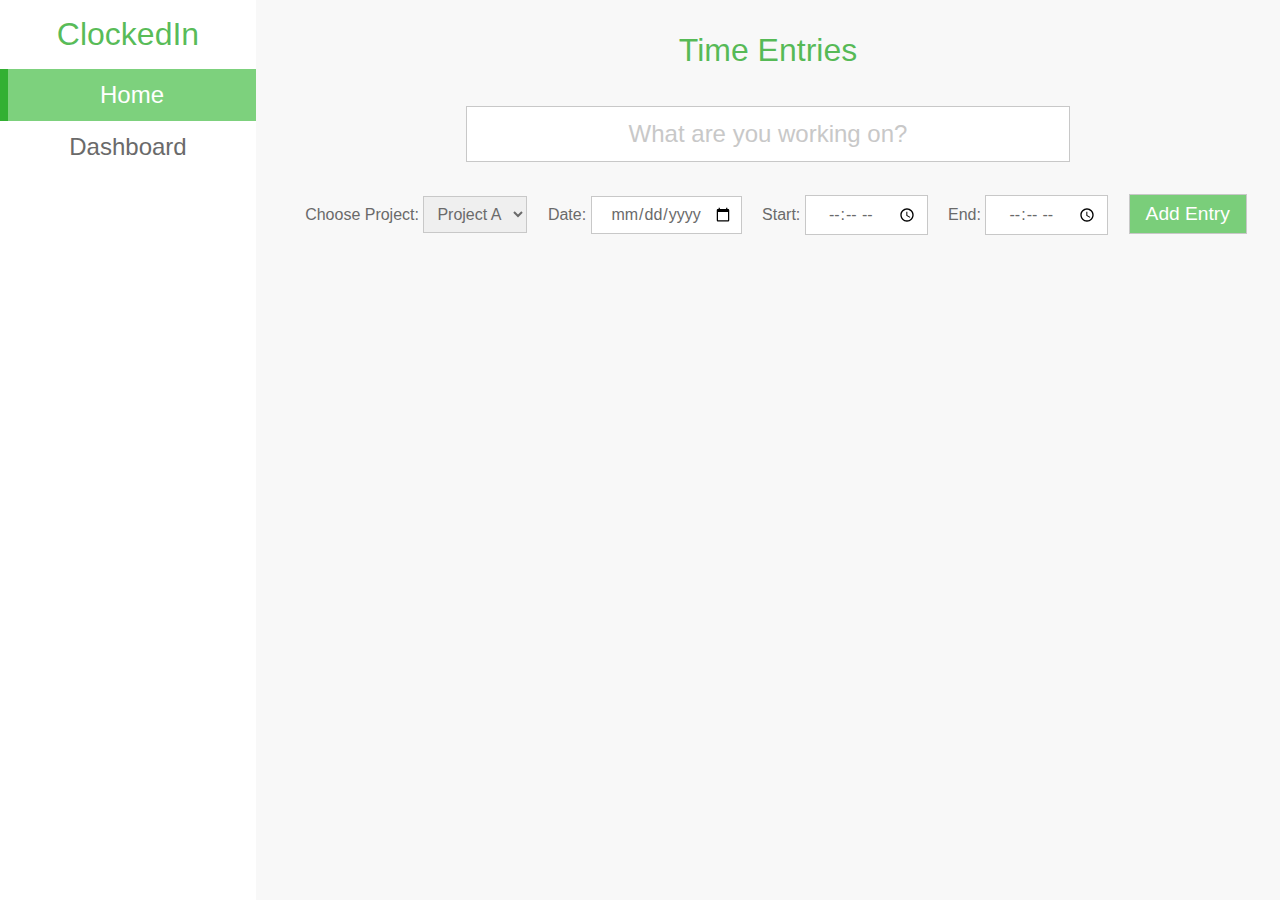
<file: src/index.html>
<!DOCTYPE html>
<html lang="en">
  <head>
    <meta charset="UTF-8" />
    <meta name="viewport" content="width=device-width, initial-scale=1" />
    <link rel="stylesheet" href="styles/style.css" />
    <title>Clocked In</title>
  </head>

  <body onload="start()">
    <div class="navbar">
      <ul>
        <li class="brand">ClockedIn</li>
        <li><a class="active" href="index.html">Home</a></li>
        <li><a href="dashboard.html">Dashboard</a></li>
      </ul>
    </div>

    <div class="container">
      <h1>Time Entries</h1>
      <input
        type="text"
        id="task-input"
        placeholder="What are you working on?"
      />

      <label>Choose Project:</label>
      <select id="project-input">
        <option value="Project A">Project A</option>
        <option value="Project B">Project B</option>
        <option value="Project C">Project C</option>
        <option value="Project D">Project D</option>
      </select>

      <label>Date:</label>
      <input type="date" id="date-input" placeholder="Date" />

      <label>Start:</label>
      <input type="time" id="start-input" />

      <label>End:</label>
      <input type="time" id="end-input" />

      <button onclick="addEntry()" class="add-entry-btn">Add Entry</button>

      <div id="alert-modal" class="modal">
        <div class="modal-content">
          <span id="modal-close" class="close">&times;</span>
          <p>Please fill out all input fields.</p>
        </div>
      </div>

      <ul id="entry-list"></ul>
    </div>

    <script type="text/javascript" src="js/home.js"></script>
  </body>
</html>
</file>
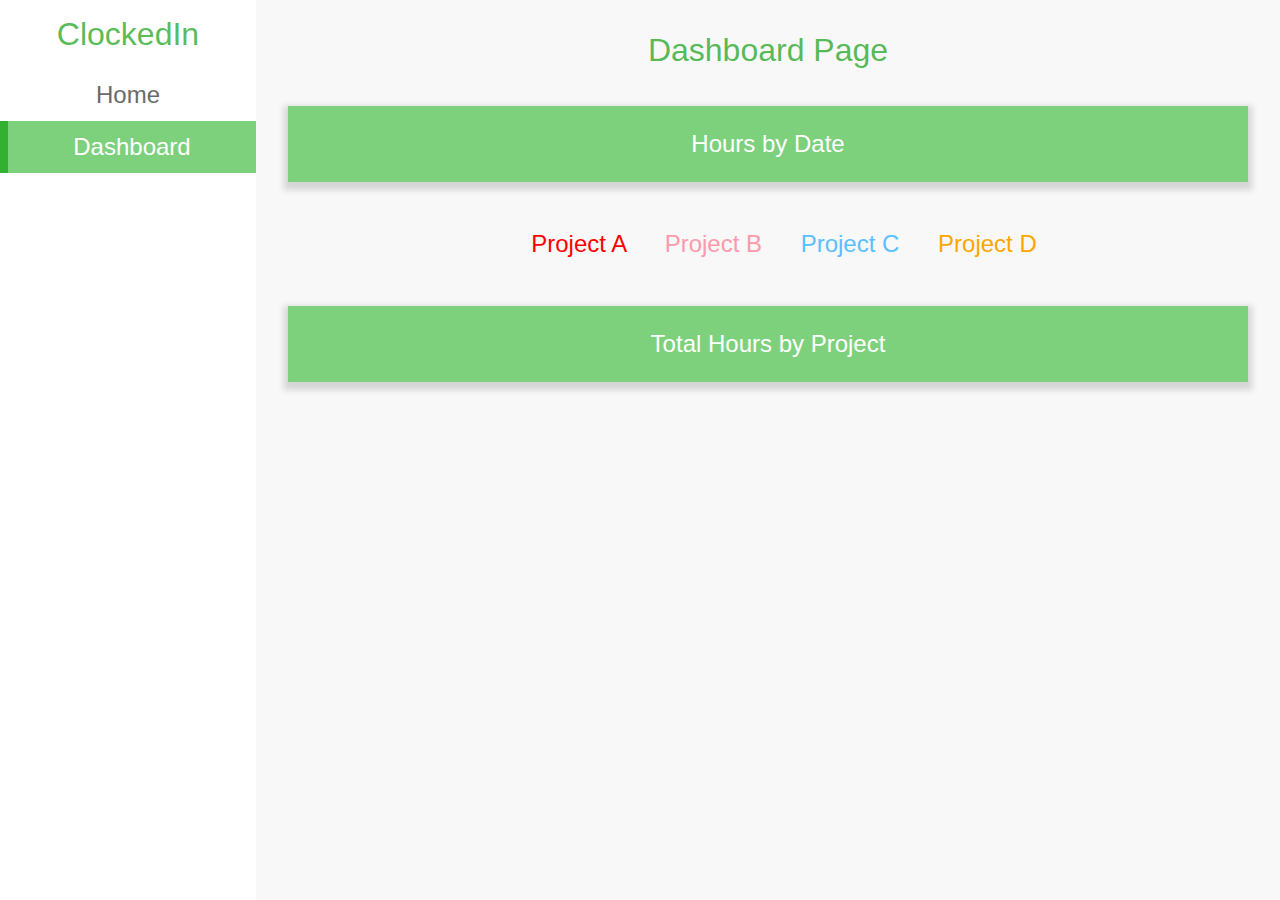
<file: src/dashboard.html>
<!DOCTYPE html>
<html lang="en">
  <head>
    <meta charset="UTF-8" />
    <meta name="viewport" content="width=device-width, initial-scale=1" />
    <link rel="stylesheet" href="styles/style.css" />
    <link rel="stylesheet" href="styles/dashboard.css" />
    <title>Clocked In</title>
    <script src="https://d3js.org/d3.v4.js"></script>
  </head>

  <body onload="start()">
    <div class="navbar">
      <ul>
        <li class="brand">ClockedIn</li>
        <li><a href="index.html">Home</a></li>
        <li><a class="active" href="dashboard.html">Dashboard</a></li>
      </ul>
    </div>

    <div class="container">
      <h1>Dashboard Page</h1>

      <div id="bar-chart" class="chart-area">
        <h2>Hours by Date</h2>
      </div>

      <div class="chart-legend">
        <span class="project-a">Project A</span>
        <span class="project-b">Project B</span>
        <span class="project-c">Project C</span>
        <span class="project-d">Project D</span>
      </div>

      <div id="donut-chart" class="chart-area">
        <h2>Total Hours by Project</h2>
      </div>
    </div>

    <script type="text/javascript" src="js/dashboard.js"></script>
  </body>
</html>
</file>
<file: src/styles/style.css>
:root {
  --theme-colour: #1eaf1e93;
  --theme-colour-dark: #17a317bb;
  --grey-light: #c8c8c8;
  --grey-dark: #6a6a6a;
}

body {
  margin: 0;
  background-color: #f1f1f17e;
}

body,
input {
  font-family: Arial, Helvetica, Verdana, sans-serif;
}

.navbar {
  float: left;
  width: 20%;
  background-color: #ffffff;
}

.navbar > ul {
  text-align: center;
  margin: 0;
  padding: 0;
  width: 20%;
  position: fixed;
  height: 100%;
  overflow: hidden;
  background-color: #ffffff;
}

ul {
  padding-inline-start: 0rem;
}

ul > div {
  margin-bottom: 3rem;
  box-shadow: 0 4px 6px 4px #a1a1a166;
  background-color: #ffffff;
}

li.brand {
  padding-top: 1rem;
  padding-bottom: 1rem;
  font-size: 2rem;
  color: var(--theme-colour-dark);
  font-weight: 100;
}

li a {
  font-size: 1.5rem;
  color: var(--grey-dark);
  display: block;
  text-decoration: none;
  padding-top: 0.75rem;
  padding-bottom: 0.75rem;
}

li a.active {
  background-color: var(--theme-colour);
  color: #ffffff;
  border-left: 0.5rem solid var(--theme-colour-dark);
}

li a:hover:not(.active) {
  color: var(--theme-colour);
}

.container {
  padding-left: 2rem;
  padding-right: 2rem;
  margin-left: 20%;
  text-align: center;
}

.container h1 {
  color: var(--theme-colour-dark);
  font-weight: 100;
  padding-top: 2rem;
  padding-bottom: 1rem;
  margin-top: 0;
}

label {
  padding-left: 1rem;
  color: var(--grey-dark);
}

#task-input {
  display: block;
  font-size: 1.5rem;
  margin: 0 auto;
  padding: 0.8rem;
  width: 60%;
  text-align: center;
  border: 0.1rem solid var(--grey-light);
  margin-bottom: 1rem;
  color: var(--grey-dark);
  outline: none;
}

::placeholder {
  color: var(--grey-light);
}

#project-input {
  margin: 0 auto;
  text-align: center;
  font-size: 1rem;
  padding: 0.5rem;
  border: 0.1rem solid var(--grey-light);
  color: var(--grey-dark);
  outline: none;
  cursor: pointer;
}

#date-input {
  margin: 0 auto;
  text-align: center;
  font-size: 1rem;
  padding: 0.5rem;
  border: 0.1rem solid var(--grey-light);
  color: var(--grey-dark);
  outline: none;
  cursor: pointer;
}

#start-input {
  margin: 0 auto;
  text-align: center;
  font-size: 1rem;
  padding: 0.5rem;
  border: 0.1rem solid var(--grey-light);
  color: var(--grey-dark);
  outline: none;
  cursor: pointer;
}

#end-input {
  margin: 0 auto;
  text-align: center;
  font-size: 1rem;
  padding: 0.5rem;
  border: 0.1rem solid var(--grey-light);
  color: var(--grey-dark);
  outline: none;
  cursor: pointer;
}

.add-entry-btn {
  margin: 0 auto;
  padding-top: 0.5rem;
  padding-right: 1rem;
  padding-bottom: 0.5rem;
  padding-left: 1rem;
  margin-left: 1rem;
  color: #ffffff;
  border: 0.1rem solid var(--grey-light);
  outline: none;
  cursor: pointer;
  background-color: var(--theme-colour);
  font-size: 1.2rem;
  margin-top: 1rem;
}

.date {
  background-color: var(--theme-colour);
  color: #ffffff;
  padding-top: 1.5rem;
  padding-bottom: 1.5rem;
  padding-left: 2rem;
  font-size: 1.5rem;
  text-align: center;
}

.task-item {
  border-bottom: 0.1rem solid var(--grey-light);
  padding-top: 1.5rem;
  padding-bottom: 1.5rem;
  padding-left: 2rem;
  padding-right: 2rem;
  text-align: left;
  color: var(--grey-dark);
}

.task {
  border-right: 0.1rem solid var(--grey-light);
  padding-right: 1rem;
}

.project {
  padding-left: 1rem;
}

.project-a {
  color: #ff0000;
}

.project-b {
  color: #ff99aa;
}

.project-c {
  color: #5ac0ff;
}

.project-d {
  color: #ffa500;
}

.times {
  letter-spacing: 0.1rem;
  float: right;
}

.remove-entry-btn {
  font-size: 2rem;
  outline: none;
  cursor: pointer;
  border: none;
  width: 100%;
  color: red;
  background-color: #ffffff;
}

.modal {
  display: none;
  position: fixed;
  z-index: 1;
  left: 0;
  top: 0;
  width: 100%;
  height: 100%;
  overflow: auto;
  background-color: #00000080;
  padding-top: 5%;
  padding-left: 10%;
}

.modal-content {
  border: 0.1rem solid var(--grey-light);
  background-color: #ffffff;
  margin: auto;
  padding: 2rem;
  width: 40%;
  font-size: 1.2rem;
  color: red;
}

.close {
  color: var(--grey-light);
  float: right;
  font-size: 3rem;
  font-weight: bold;
}

.close:hover,
.close:focus {
  color: #00000080;
  cursor: pointer;
}

@media (max-width: 768px) {
  .container h1 {
    font-size: 1.3rem;
  }

  li.brand {
    padding-top: 0.75rem;
    padding-bottom: 0.5rem;
    font-size: 1rem;
  }

  li a {
    font-size: 1rem;
    padding-top: 0.5rem;
    padding-bottom: 0.5rem;
  }

  label {
    font-size: 0.9rem;
  }

  #task-input {
    font-size: 1rem;
    margin: 0 auto;
    padding: 0.5rem;
    width: 70%;
    margin-bottom: 1rem;
  }

  #project-input {
    display: block;
    margin-bottom: 1rem;
    margin-top: 0.5rem;
    font-size: 0.9rem;
    width: 16rem;
  }

  #date-input {
    display: block;
    margin-bottom: 1rem;
    margin-top: 0.5rem;
    font-size: 0.9rem;
    width: 15rem;
  }

  #start-input {
    display: block;
    margin-bottom: 1rem;
    margin-top: 0.5rem;
    font-size: 0.9rem;
    width: 15rem;
  }

  #end-input {
    display: block;
    margin-bottom: 1rem;
    margin-top: 0.5rem;
    font-size: 0.9rem;
    width: 15rem;
  }

  .add-entry-btn {
    font-size: 0.9rem;
    margin-top: 0.5rem;
  }

  .date {
    font-size: 1.2rem;
  }

  .task-item {
    font-size: 0.9rem;
    padding-top: 1rem;
    padding-bottom: 1rem;
    padding-left: 0.5rem;
    padding-right: 0.5rem;
  }
}
</file>
<file: src/styles/dashboard.css>
.chart-area {
  margin-bottom: 3rem;
  box-shadow: 0 4px 6px 4px #a1a1a166;
  background-color: #ffffff;
}

.container h2 {
  margin-top: 0;
  background-color: var(--theme-colour);
  color: #ffffff;
  padding-top: 1.5rem;
  padding-bottom: 1.5rem;
  font-weight: 100;
}

.chart-legend {
  font-size: 1.5rem;
  padding-bottom: 3rem;
}

.chart-legend span {
  padding-left: 2rem;
}

@media (max-width: 768px) {
  .container h1 {
    font-size: 1.3rem;
  }

  .container h2 {
    font-size: 1.2rem;
  }

  .chart-legend span {
    font-size: 1rem;
    padding-left: 0.5rem;
  }
}
</file>
